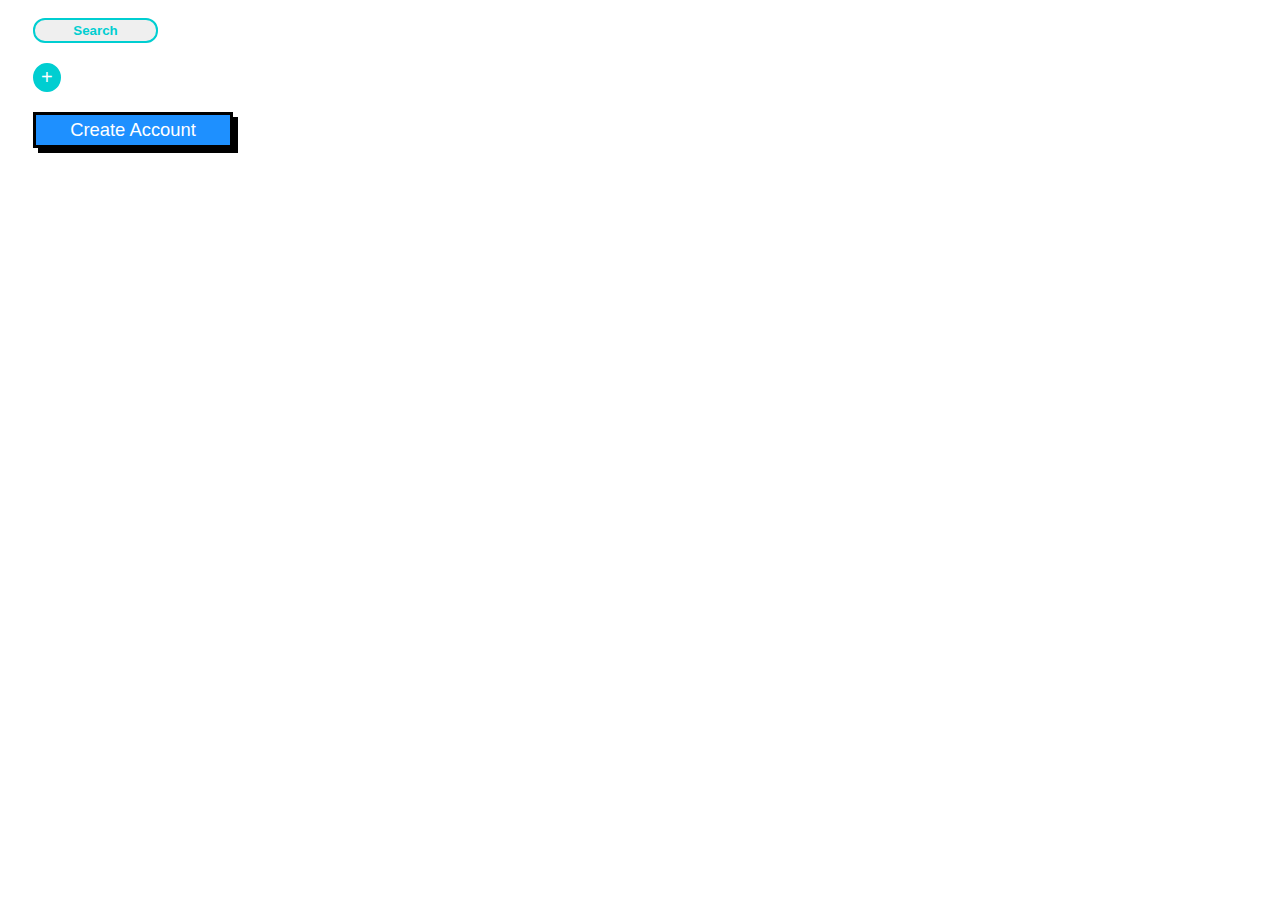
<file: CSS/button-up/index.html>
<!DOCTYPE html>
<html lang="en">
<head>
  <meta charset="UTF-8">
  <meta http-equiv="X-UA-Compatible" content="IE=edge">
  <meta name="viewport" content="width=device-width, initial-scale=1.0">
  <link rel="stylesheet" href="style.css">
  <title>Button Up</title>
</head>
<body>
  <div>
    <button id="search">Search</button>
  </div>

  <div>
    <button id="add">&#43;</button>
  </div>

  <div>
    <button id="account">Create Account</button>
  </div>
</body>
</html>
</file>
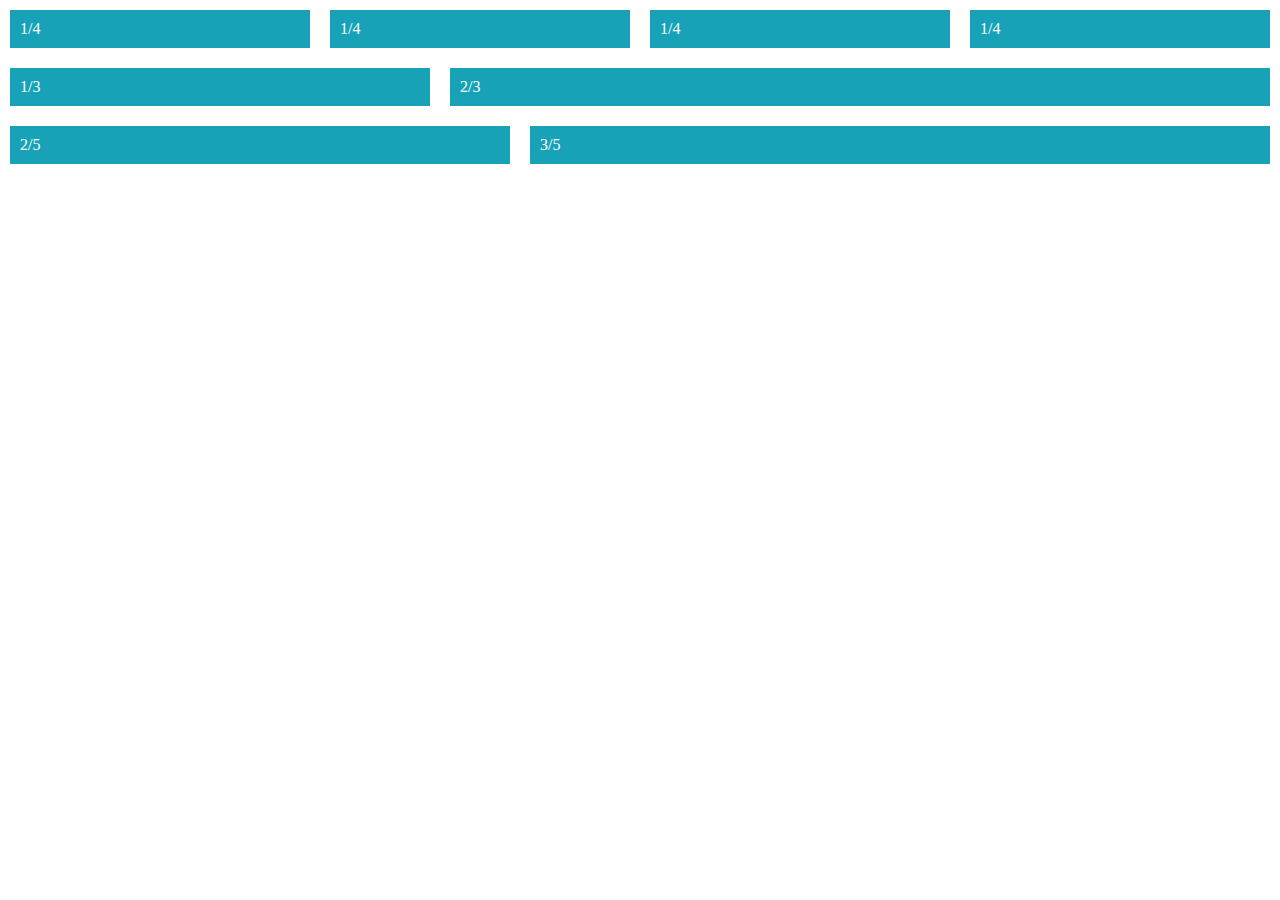
<file: CSS/flex-ible-columns/index.html>
<!DOCTYPE html>
<html lang="en">
<head>
  <meta charset="UTF-8">
  <meta http-equiv="X-UA-Compatible" content="IE=edge">
  <meta name="viewport" content="width=device-width, initial-scale=1.0">
  <title>FLEX-ible Columns</title>
  <link rel="stylesheet" href="style.css">
</head>
<body>
  <div class="row">
    <div class="col">1/4</div>
    <div class="col">1/4</div>
    <div class="col">1/4</div>
    <div class="col">1/4</div>
  </div>

  <div class="row">
    <div class="col">1/3</div>
    <div class="col-2">2/3</div>
  </div>

  <div class="row">
    <div class="col-2">2/5</div>
    <div class="col-3">3/5</div>
  </div>
</body>
</html>
</file>
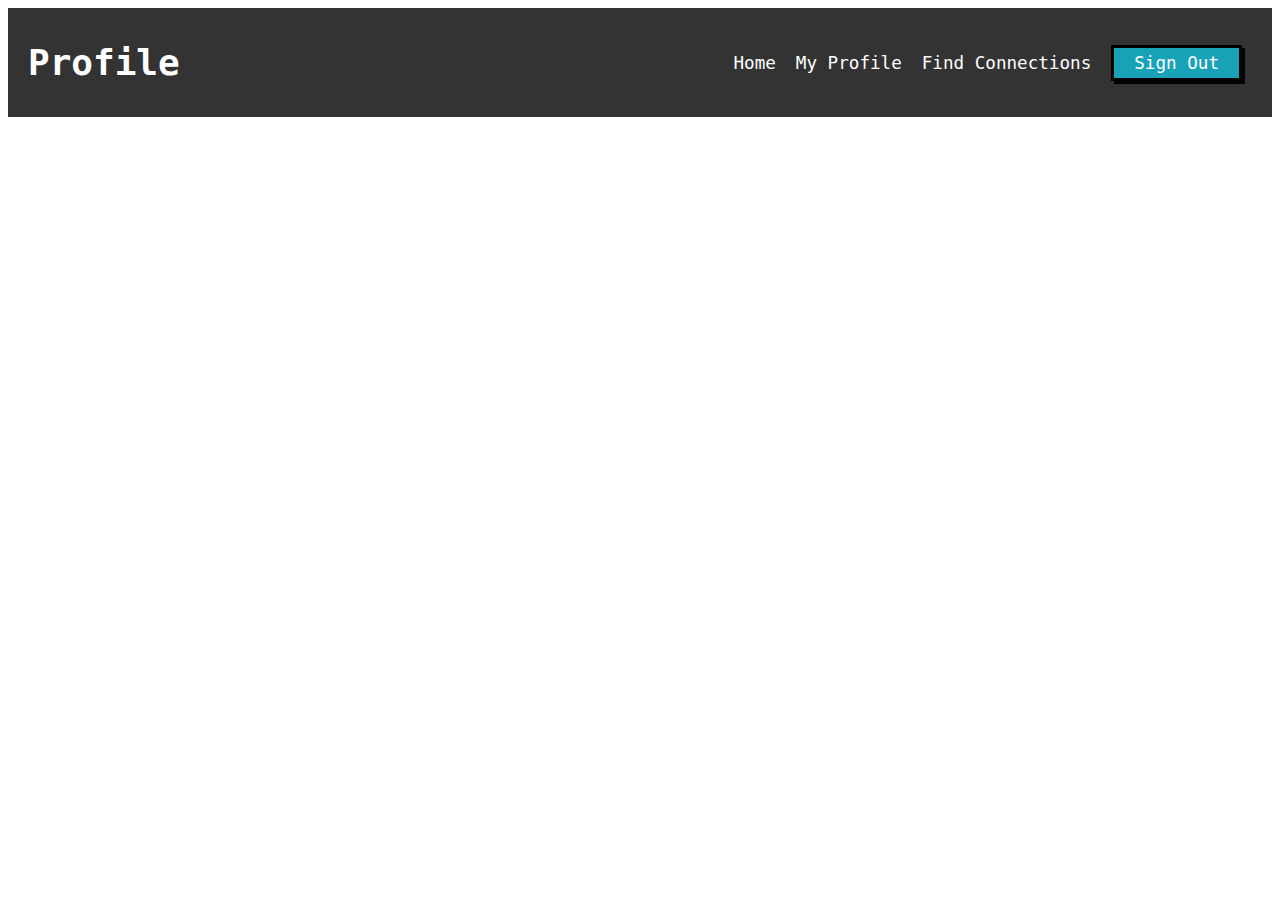
<file: CSS/flex-navbar/index.html>
<!DOCTYPE html>
<html lang="en">
<head>
  <meta charset="UTF-8">
  <meta http-equiv="X-UA-Compatible" content="IE=edge">
  <meta name="viewport" content="width=device-width, initial-scale=1.0">
  <title>Flex Navbar</title>
  <link rel="stylesheet" href="style.css">
</head>
<body>
  <div class="nav">
    <h1 class="nav-title">Profile</h1>
    <ul class="nav-links">
      <li><a href="#">Home</a></li>
    	<li><a href="#" class="active">My Profile</a></li>
    	<li><a href="#">Find Connections</a></li>
      <li><button class="btn">Sign Out</button></li>
    </ul>
  </div>
</body>
</html>
</file>
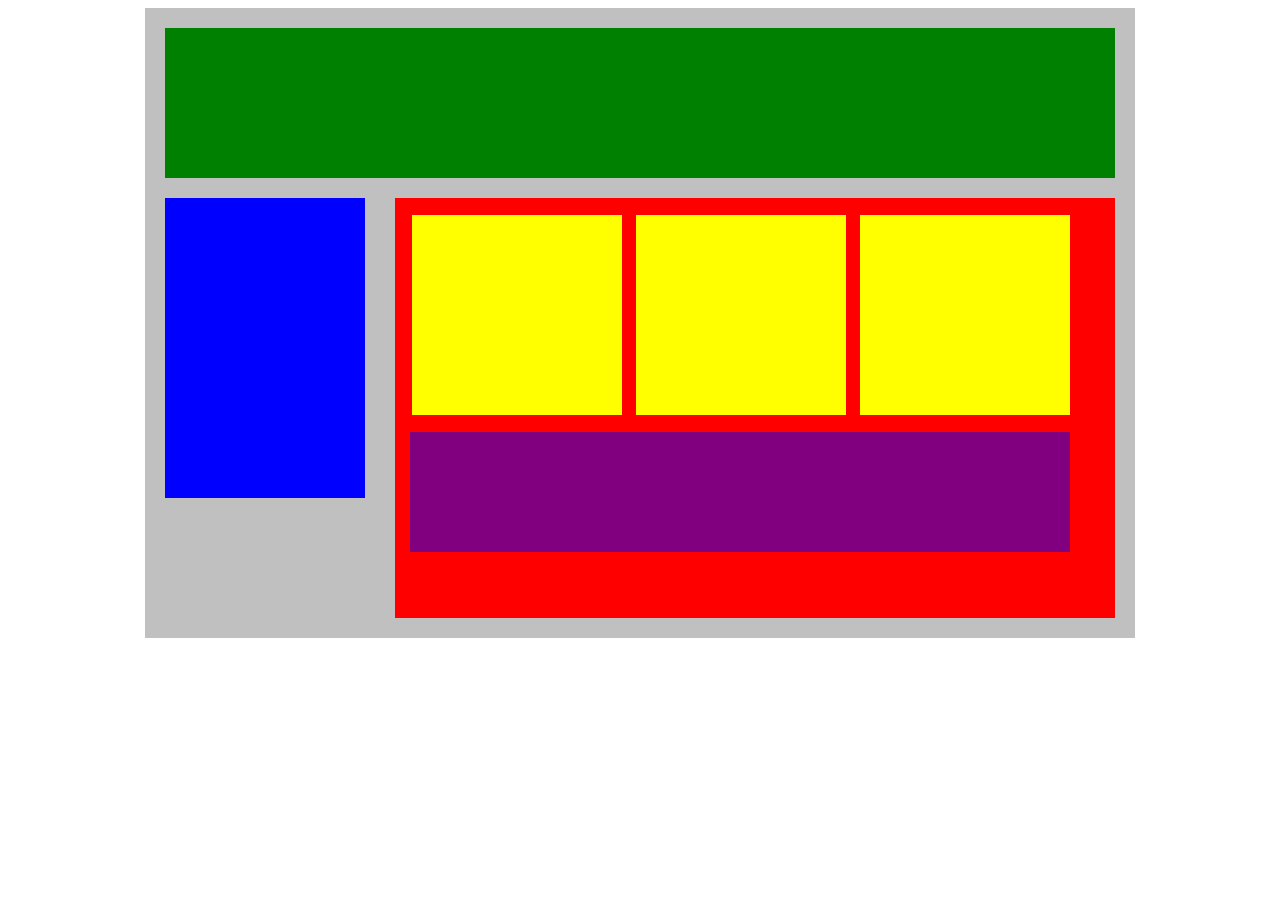
<file: CSS/flex-our-blocks/index.html>
<!DOCTYPE html>
<html lang="en">
<head>
    <title>Position Practice</title>
    <link rel="stylesheet" type="text/css" href="style.css">
</head>
<body>
    <div class="container">
        <div class="top-nav"></div>
        <div class="row">
            <div class="side-nav"></div>
            <div class="main">
                <div class="row">
                    <div class="sub-content"></div>
                    <div class="sub-content"></div>
                    <div class="sub-content"></div>
                </div>
                <div id="advertisement"></div>
            </div>
        </div>
    </div>
</body>
</html>
</file>
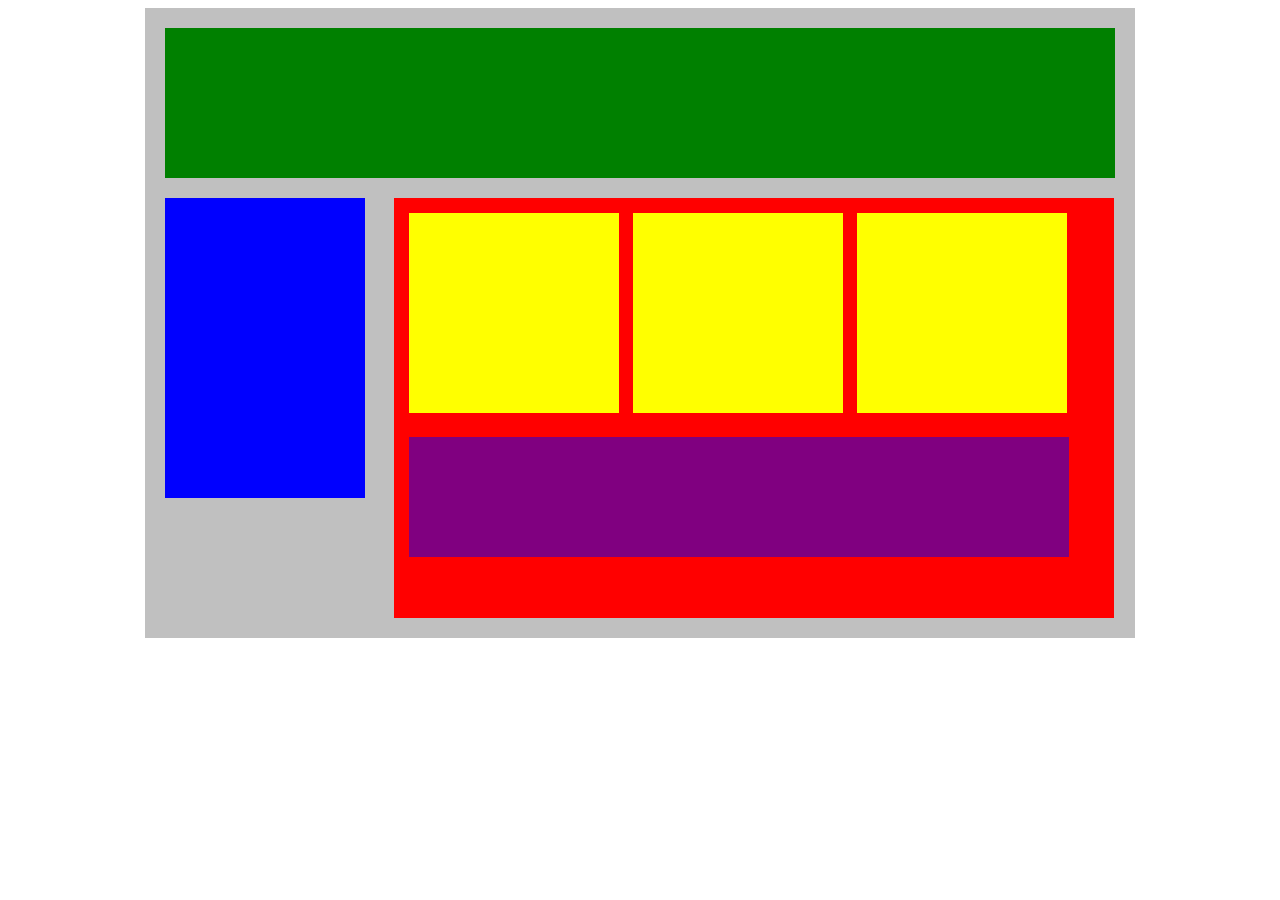
<file: CSS/plotting-our-blocks/index.html>
<!DOCTYPE html>
<html lang="en">
<head>
    <title>Position Practice</title>
    <link rel="stylesheet" type="text/css" href="style.css">
</head>
<body>
    <div class="container">
        <div class="top-nav"></div>
        <div class="side-nav"></div>
        <div class="main">
            <div class="sub-content"></div>
            <div class="sub-content"></div>
            <div class="sub-content"></div>
            <div id="advertisement"></div>
        </div>
    </div>
</body>
</html>
</file>
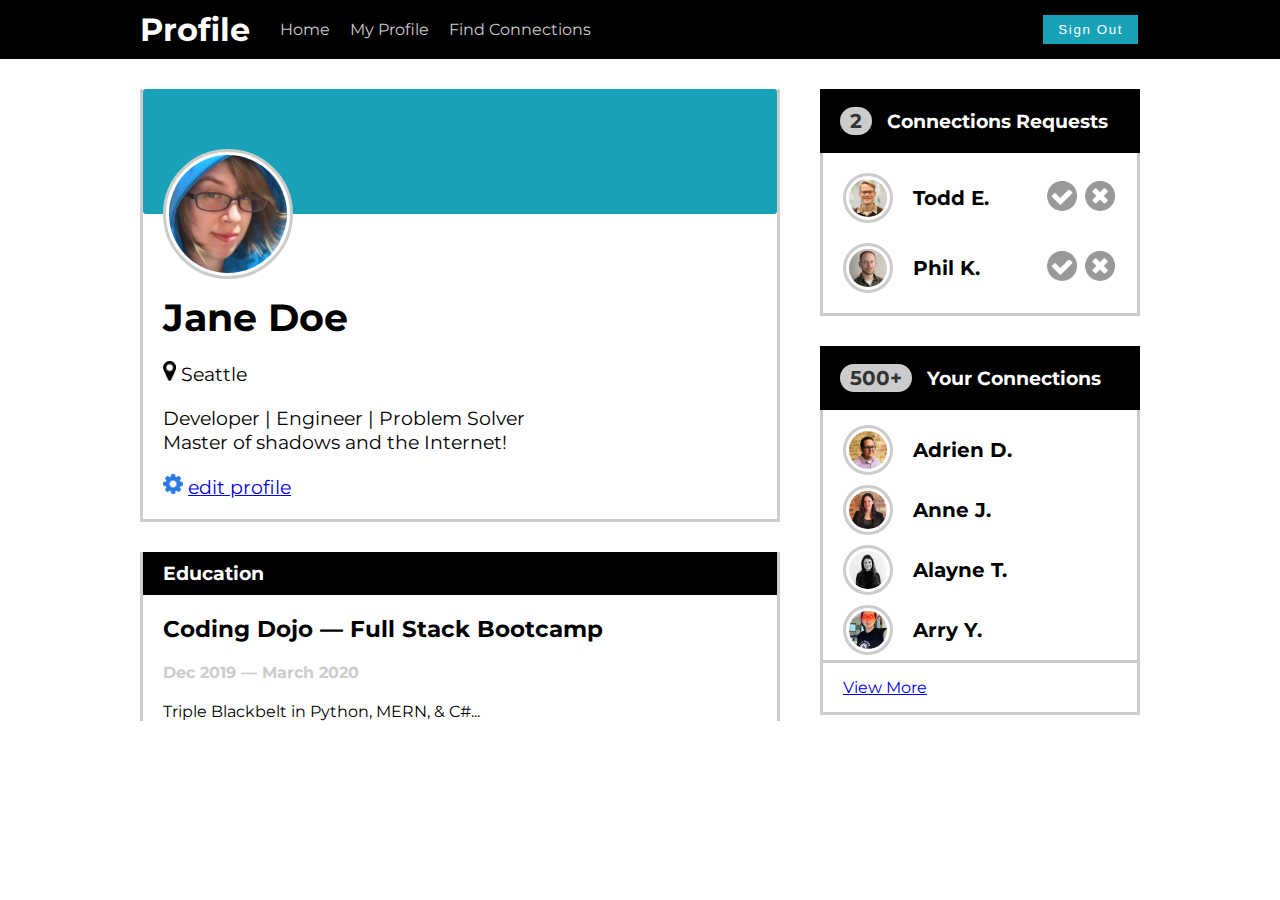
<file: CSS/profile-page/index.html>
<!DOCTYPE html>
<html lang="en">
<head>
  <meta charset="UTF-8">
  <meta name="viewport" content="width=device-width, initial-scale=1.0">
  <title>Profile Page</title>
  <link rel="preconnect" href="https://fonts.googleapis.com">
  <link rel="preconnect" href="https://fonts.gstatic.com" crossorigin>
  <link href="https://fonts.googleapis.com/css2?family=Montserrat&display=swap" rel="stylesheet">
  <link rel="stylesheet" href="style.css">
</head>
<body>
  <nav class="menu">
    <div class="menu-items">
      <div class="links">
        <h2>Profile</h2>
        <ul>
          <li><a href="#">Home</a></li>
          <li><a href="#">My Profile</a></li>
          <li><a href="#">Find Connections</a></li>
        </ul>
      </div>
      <button class="nav-btn">Sign Out</button>
    </div>
  </nav>

  <main class="container">
    <section class="left-column">
      <section class="profile-card">
        <header class="profile-header">
          <img src="images/jane-m.jpg" alt="jane profile" class="img profile-img">
        </header>
        <div class="profile-content">
          <h1 class="profile-name">Jane Doe</h1>
          <img src="images/icons/map-marker.png" alt="map marker" class="icon">
          <span class="location">Seattle</span>
          <div class="profile-description">
            <p>Developer | Engineer | Problem Solver</p>
            <p>Master of shadows and the Internet!</p>
          </div>
          <img src="images/icons/gear.png" alt="gear" class="icon">
          <a href="#" class="edit-profile">edit profile</a>
        </div>
      </section>

      <section class="education">
        <header class="education-header">
          <h3 class="education-title">Education</h3>
        </header>
        <div class="education-details">
          <h2 class="description-header">Coding Dojo — Full Stack Bootcamp</h2>
          <p class="education-date">Dec 2019 — March 2020</p>
          <p class="education-details">Triple Blackbelt in Python, MERN, & C#...</p>
        </div>
      </section>
    </section>

    <aside class="connections">
      <div class="connection-requests">
        <header class="connections-header">
          <h3 class="requests-title"><span class="gray-circle">2</span> Connections Requests</h3>
        </header>
        <div class="connection-items">
          <div class="connection-1">
            <div class="connection-details">
              <img src="images/todd-s.jpg" alt="Todd" class="img img-small">
              <p class="name">Todd E.</p>
            </div>
            <div class="icons">
              <img src="images/icons/accept-circle.png" alt="accept circle" class="icon-small">
              <img src="images/icons/close-circle.png" alt="close circle" class="icon-small">
            </div>
          </div>
          <div class="connection-2">
            <div class="connection-details">
              <img src="images/phil-s.jpg" alt="Phil" class="img img-small">
              <p class="name">Phil K.</p>
            </div>
            <div class="icons">
              <img src="images/icons/accept-circle.png" alt="accept circle" class="icon-small">
              <img src="images/icons/close-circle.png" alt="close circle" class="icon-small">
            </div>
          </div>
        </div>
      </div>
      <div class="your-connections">
        <header class="connections-header">
          <h3 class="requests-title"><span class="gray-circle">500+</span> Your Connections</h3>
        </header>
        <div class="current-connections">
          <div class="details">
            <img src="images/adrien-s.jpg" alt="Adrien" class="img img-small">
            <p class="name">Adrien D.</p>
          </div>
          <div class="details">
            <img src="images/anne-s.jpg" alt="Anne" class="img img-small">
            <p class="name">Anne J.</p>
          </div>
          <div class="details">
            <img src="images/alayne-s.jpg" alt="Alayne" class="img img-small">
            <p class="name">Alayne T.</p>
          </div>
          <div class="details">
            <img src="images/arry-s.jpg" alt="Arry" class="img img-small">
            <p class="name">Arry Y.</p>
          </div>
        </div>
        <div class="view-more">
          <a href="#">View More</a>
        </div>
      </div>
    </aside>
  </main>
</body>
</html>
</file>
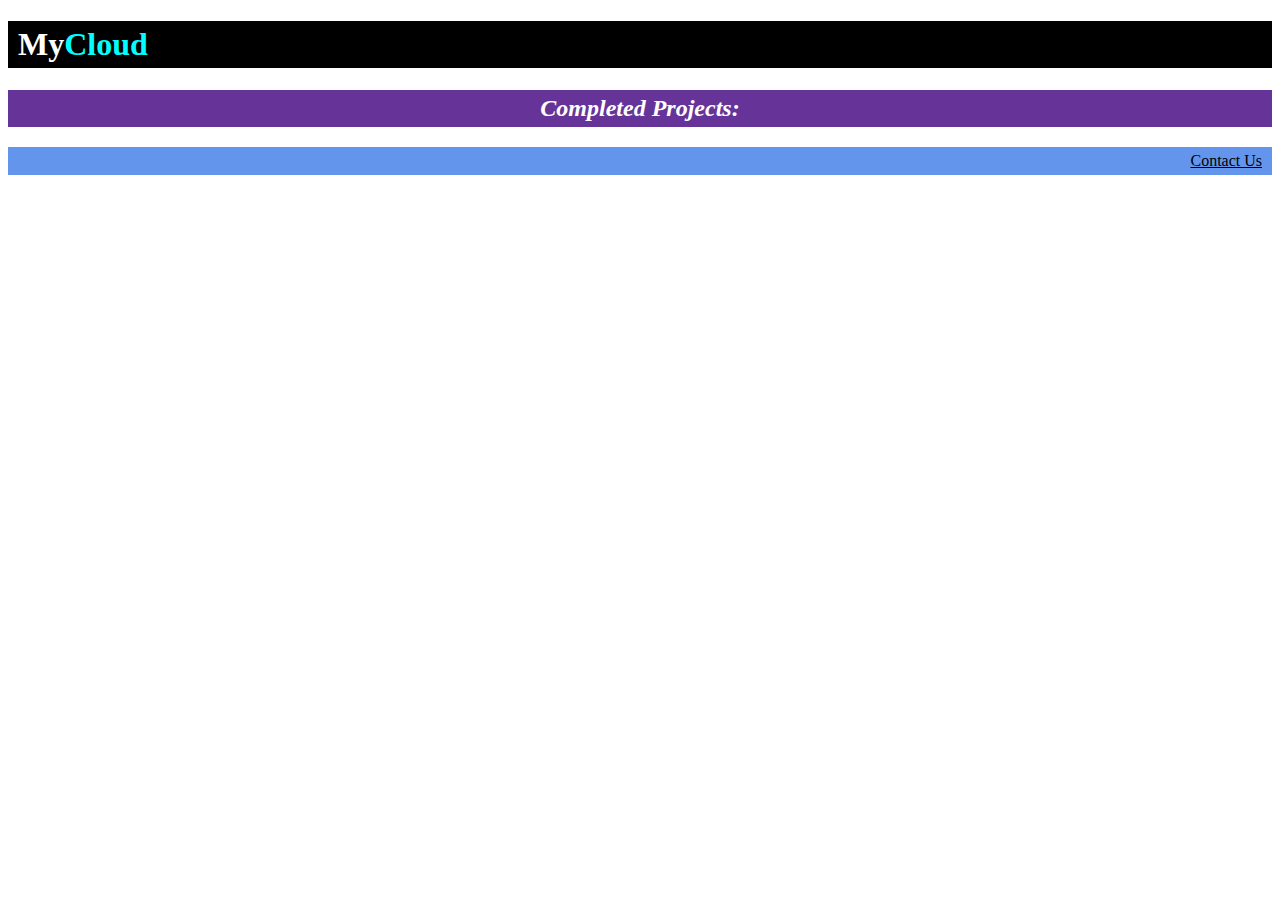
<file: CSS/text-styling/index.html>
<!DOCTYPE html>
<html lang="en">
<head>
  <meta charset="UTF-8">
  <meta http-equiv="X-UA-Compatible" content="IE=edge">
  <meta name="viewport" content="width=device-width, initial-scale=1.0">
  <link rel="stylesheet" href="style.css">
  <title>Text Styling</title>
</head>
<body>
  <h1>My<span class="cyan">Cloud</span></h1>
  <h2>Completed Projects:</h2>
  <p>Contact Us</p>
</body>
</html>
</file>
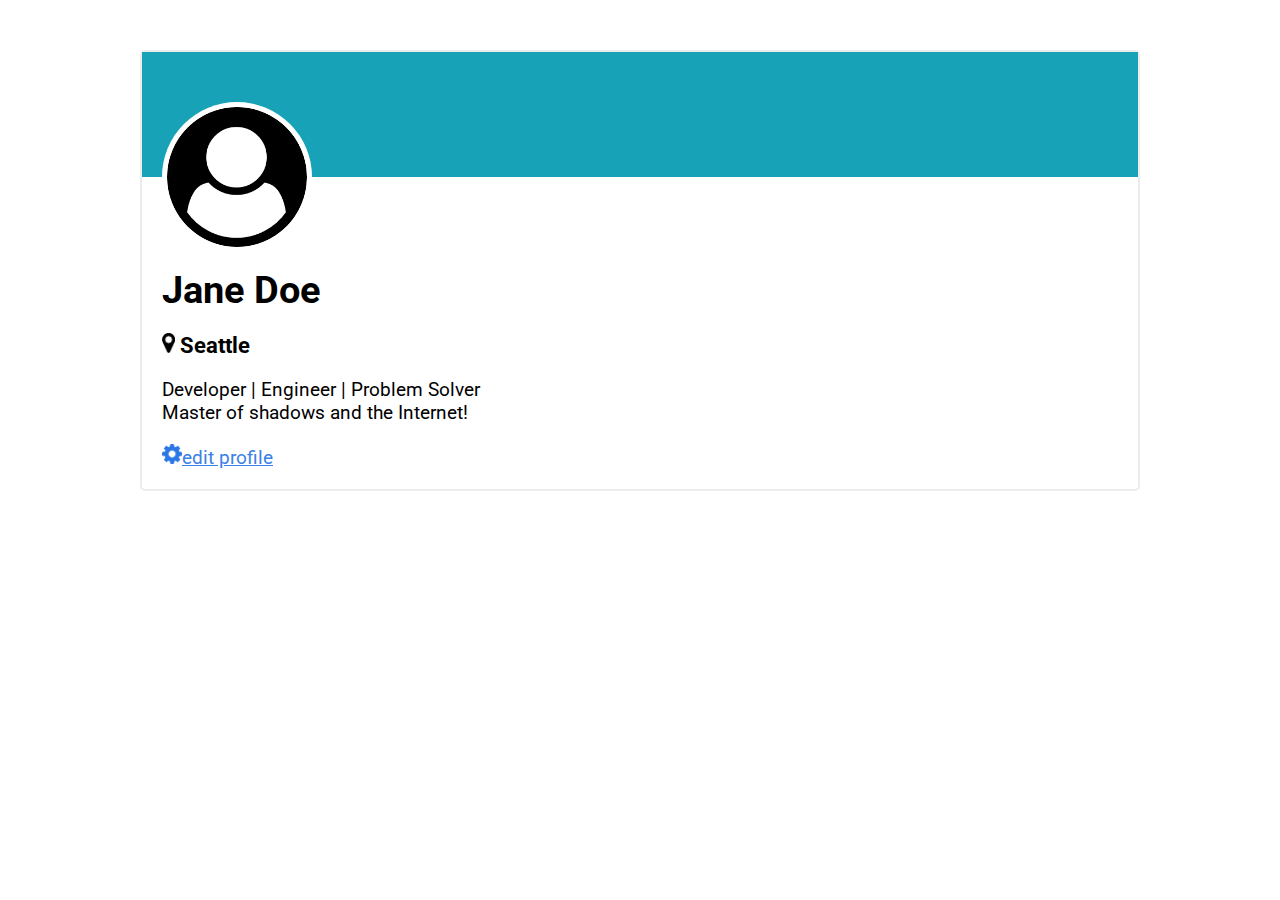
<file: CSS/user-card/index.html>
<!DOCTYPE html>
<html lang="en">
<head>
  <meta charset="UTF-8">
  <meta name="viewport" content="width=device-width, initial-scale=1.0">
  <title>User Card</title>
  <link rel="preconnect" href="https://fonts.googleapis.com">
  <link rel="preconnect" href="https://fonts.gstatic.com" crossorigin>
  <link href="https://fonts.googleapis.com/css2?family=Roboto&display=swap" rel="stylesheet">
  <link rel="stylesheet" href="style.css">
</head>
<body>
  <div class="container">
    <div class="user-card">
      <div class="card-header">
        <img src="icons/user-circle.png" alt="user circle" class="user-circle">
      </div>
      <div class="card-body">
        <h1>Jane Doe</h1>
        <h3><img src="icons/map-marker.png" alt="map marker" class="icon"> Seattle</h3>
        <p>Developer | Engineer | Problem Solver<br>
          Master of shadows and the Internet!
        </p>
        <a href="#"><img src="icons/gear.png" alt="gear" class="icon">edit profile</a>
      </div>
    </div>
  </div>
</body>
</html>
</file>
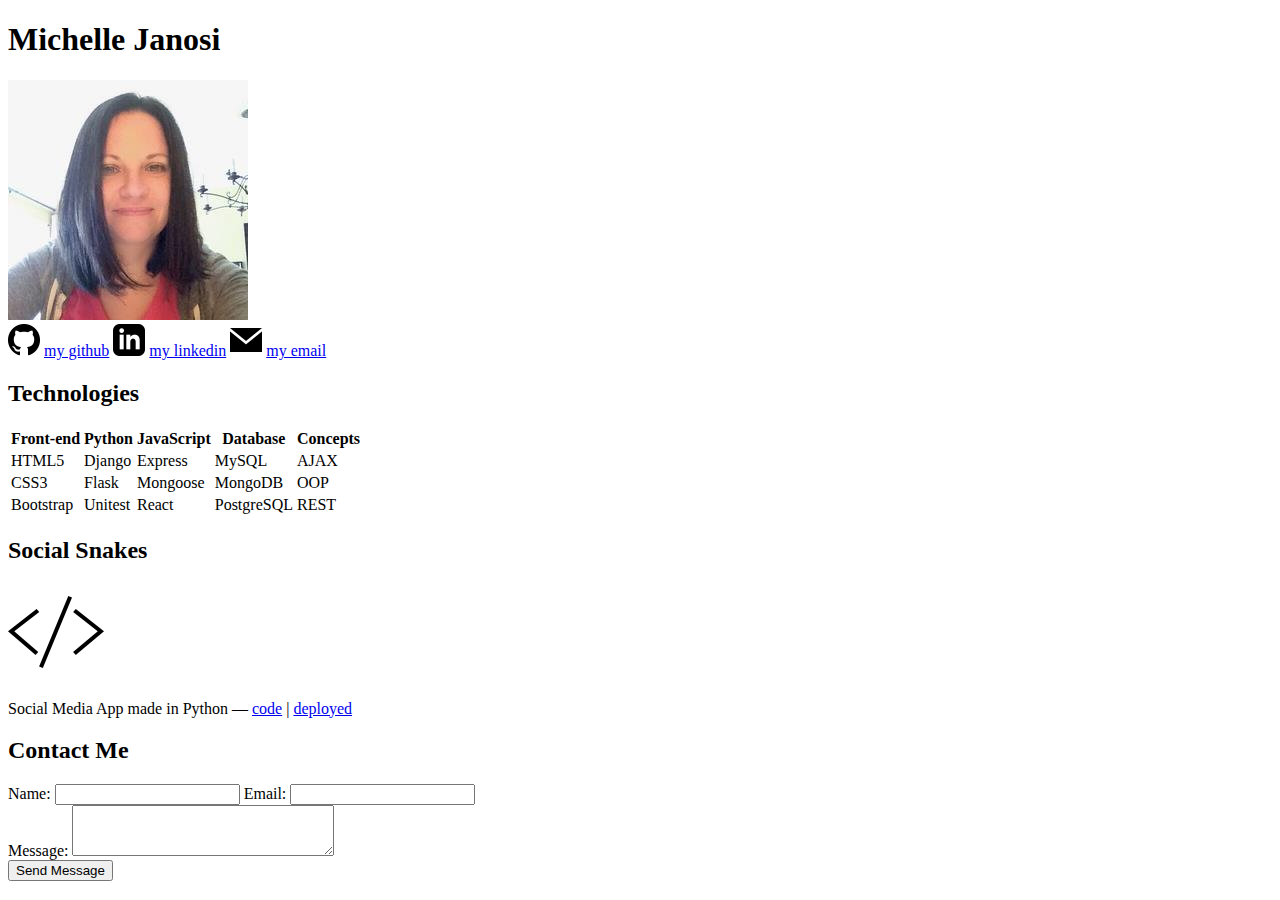
<file: HTML/portfolio/index.html>
<!DOCTYPE html>
<html lang="en">
<head>
  <meta charset="UTF-8">
  <meta http-equiv="X-UA-Compatible" content="IE=edge">
  <meta name="viewport" content="width=device-width, initial-scale=1.0">
  <title>Portfolio</title>
</head>
<body>
  <header>
    <h1>Michelle Janosi</h1>
    <img src="img/profile-pic.jpg" alt="Profile pic">
    <div>
      <img src="img/github-32.png" alt="Github icon">
      <a href="https://github.com/michellejanosi">my github</a>

      <img src="img/linkedin-32.png" alt="Linkedin icon">
      <a href="https://www.linkedin.com/in/michellejanosi/">my linkedin</a>

      <img src="img/email-32.png" alt="Email icon">
      <a href="mailto:michelle.janosi@gmail.com">my email</a>
    </div>
  </header>

  <main>
    <h2>Technologies</h2>
    <table>
      <tr>
        <th>Front-end</th>
        <th>Python</th>
        <th>JavaScript</th>
        <th>Database</th>
        <th>Concepts</th>
      </tr>
      <tr>
        <td>HTML5</td>
        <td>Django</td>
        <td>Express</td>
        <td>MySQL</td>
        <td>AJAX</td>
      </tr>
      <tr>
        <td>CSS3</td>
        <td>Flask</td>
        <td>Mongoose</td>
        <td>MongoDB</td>
        <td>OOP</td>
      </tr>
      <tr>
        <td>Bootstrap</td>
        <td>Unitest</td>
        <td>React</td>
        <td>PostgreSQL</td>
        <td>REST</td>
      </tr>
    </table>

    <h2>Social Snakes</h2>
    <img src="img/code-96.png" alt="social media app icon">
    <p>Social Media App made in Python — <a href="#">code</a> | <a href="#">deployed</a></p>

    <h2>Contact Me</h2>
    <form>
      <div>
        <label for="name">Name:</label>
        <input type="text" name="name" id="name">
        <label for="email">Email:</label>
        <input type="email" name="email" id="email">
      </div>
      <div>
        <label for="message">Message:</label>
        <textarea name="message" id="message" cols="30" rows="3"></textarea>
      </div>
      <input type="submit" value="Send Message">
    </form>
  </main>
</body>
</html>
</file>
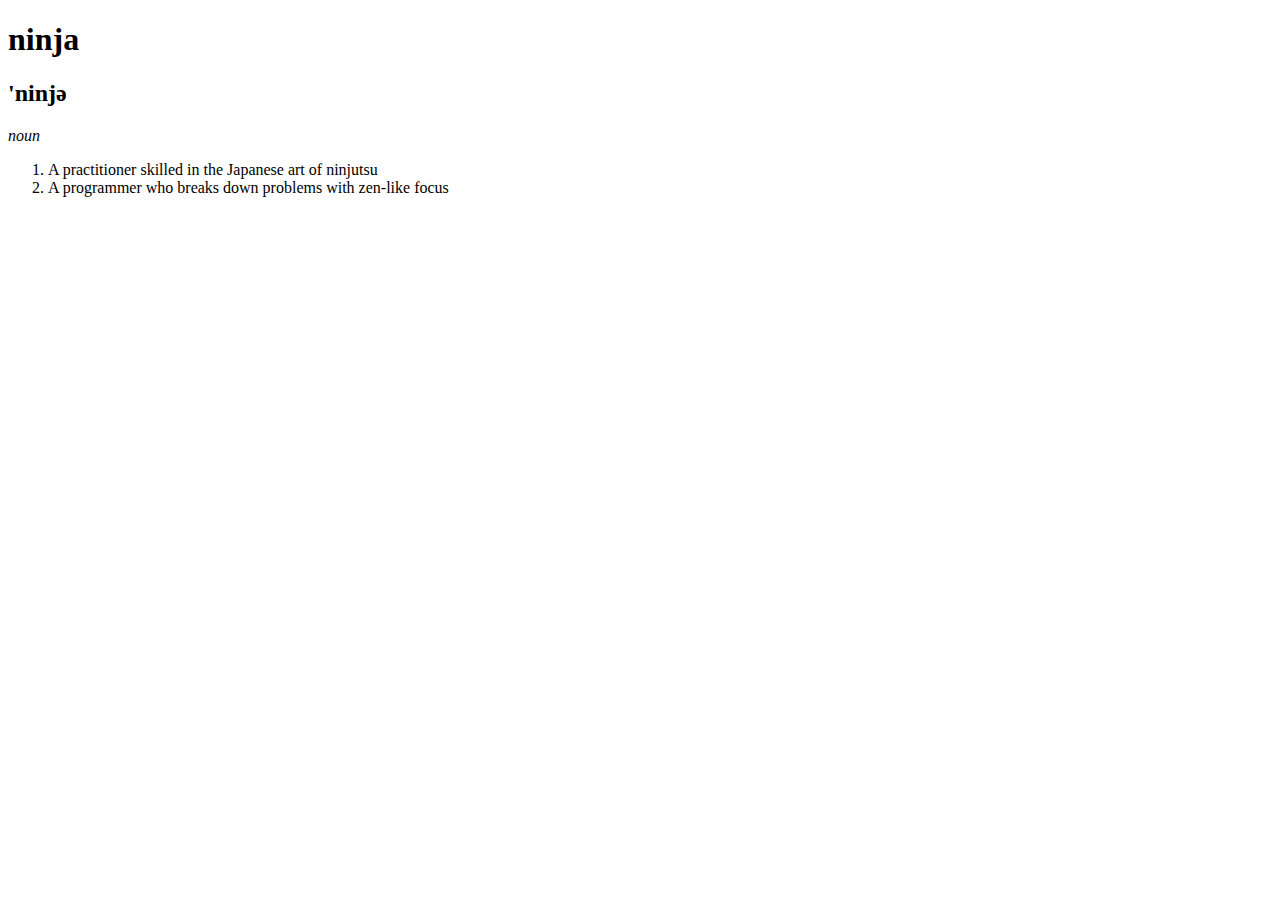
<file: HTML/dictionary-entry.html>
<!DOCTYPE html>
<html lang="en">
<head>
  <meta charset="UTF-8">
  <meta http-equiv="X-UA-Compatible" content="IE=edge">
  <meta name="viewport" content="width=device-width, initial-scale=1.0">
  <title>Dictionary Entry</title>
</head>
<body>
  <h1>ninja</h1>
  <h2>'ninj&#601;</h2>
  <p><em>noun</em></p>
  <ol>
    <li>A practitioner skilled in the Japanese art of ninjutsu</li>
    <li>A programmer who breaks down problems with zen-like focus</li>
  </ol>
</body>
</html>
</file>
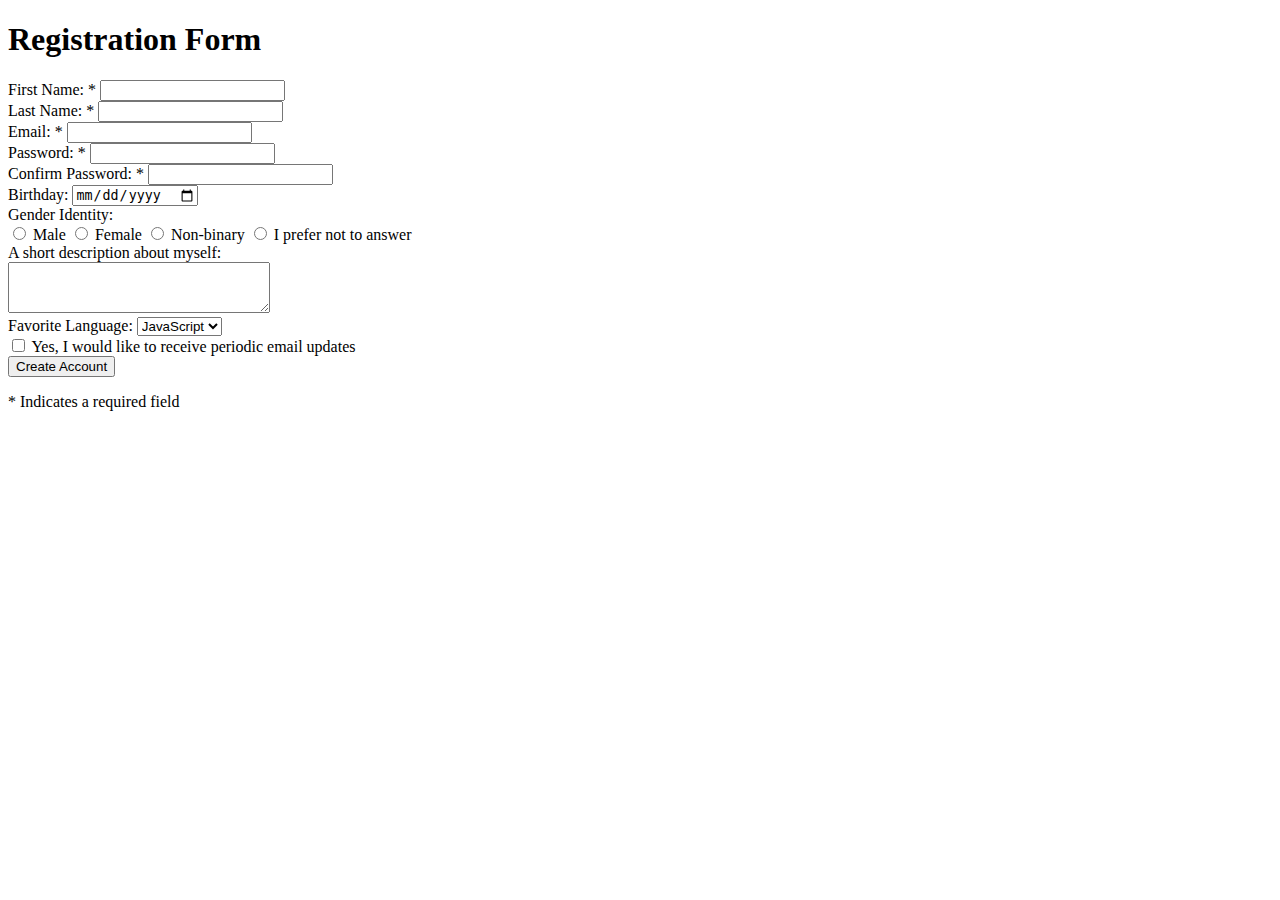
<file: HTML/registration-form.html>
<!DOCTYPE html>
<html lang="en">
<head>
  <meta charset="UTF-8">
  <meta http-equiv="X-UA-Compatible" content="IE=edge">
  <meta name="viewport" content="width=device-width, initial-scale=1.0">
  <title>Registration Form</title>
</head>
<body>
  <h1>Registration Form</h1>
  <div>
    <label for="first-name">First Name: *</label>
    <input type="text" name="first-name" id="first-name">
  </div>

  <div>
    <label for="last-name">Last Name: *</label>
    <input type="text" name="last-name" id="last-name">
  </div>

  <div>
    <label for="email">Email: *</label>
    <input type="email" name="email" id="email">
  </div>

  <div>
    <label for="password">Password: *</label>
    <input type="password" name="password" id="password">
  </div>

  <div>
    <label for="confirm">Confirm Password: *</label>
    <input type="password" name="confirm" id="confirm">
  </div>

  <div>
    <label for="dob">Birthday: </label>
    <input type="date" name="dob" id="dob">
  </div>

  <label for="gender">Gender Identity:</label>
  <div>
    <input type="radio" id="male" name="gender" value="male">
    <label for="male">Male</label>

    <input type="radio" id="female" name="gender" value="female">
    <label for="female">Female</label>

    <input type="radio" id="non-binary" name="gender" value="non-binary">
    <label for="non-binary">Non-binary</label>

    <input type="radio" id="no-answer" name="gender" value="I prefer not to answer">
    <label for="no-answer">I prefer not to answer</label>
  </div>

  <label for="description">A short description about myself:</label>
  <div>
    <textarea name="description" id="description" cols="30" rows="3"></textarea>
  </div>

  <div>
    <label for="language">Favorite Language:</label>
    <select name="language" id="language">
      <option value="JavaScript">JavaScript</option>
      <option value="Python">Python</option>
      <option value="Java">Java</option>
      <option value="Rust">Rust</option>
    </select>
  </div>

  <div>
    <input type="checkbox" name="optin" id="opt-in">
    <label for="opt-in">Yes, I would like to receive periodic email updates</label>
  </div>

  <input type="submit" value="Create Account">
  <p>* Indicates a required field</p>
</body>
</html>
</file>
<file: CSS/button-up/style.css>
#search, #add, #account {
  margin: 10px 25px;
}

#search {
  border: 2px solid #00CED1;
  border-radius: 12px;
  width: 125px;
  padding: 3px 0;
  color: #00CED1;
  font-weight: bold;
}

#add {
  border: 2px solid #00CED1;
  border-radius: 50%;
  background-color: #00CED1;
  color: #fff;
  font-size: 1.25em;
}

#account {
  border: 3px solid #000;
  width: 200px;
  font-size: 1.15em;
  color: #fff;
  background-color: #1E90FF;
  box-shadow: 5px 5px #000;
  padding: 4px 0;
}
</file>
<file: CSS/flex-ible-columns/style.css>
* {
  margin: 0;
  padding: 0;
  box-sizing: border-box;
}

.row {
  display: flex;
}

.col,
.col-2,
.col-3 {
  background-color: #18a2b8;
  color: #fff;
  margin: 10px;
  padding: 10px;
  flex: 1;
}

.col-2 {
  flex: 2;
}

.col-3 {
  flex: 3;
}
</file>
<file: CSS/flex-navbar/style.css>
body {
  font-family: monospace;
}

a {
  color: #fff;
  text-decoration: none;
}

li {
  font-size: 1.1rem;
  padding: 0 10px;
}

.nav,
.nav-links {
  display: flex;
  justify-content: space-between;
}

.nav {
  background-color: #333333;
  padding: 10px 20px;
}

.nav-title {
  color: #fff;
  font-size: 2.25rem;
}

.nav-links {
  align-items: center;
  list-style: none;
}

.btn {
  background-color: #18A2B8;
  border: 3px solid #000;
  box-shadow: 3px 3px #000;
  color: #fff;
  font-family: monospace;
  font-size: 1.1rem;
  padding: 5px 20px;
}
</file>
<file: CSS/flex-our-blocks/style.css>
.container{
    width: 950px;
    background-color: silver;
    margin: 0px auto;
    padding: 20px;
}
.top-nav {
    height: 150px;
    background-color: green;
    margin-bottom: 20px;
}
.side-nav {
    height: 300px;
    width: 200px;
    background-color: blue;
    margin-right: 15px;
}
.main {
    height: 400px;
    width: 700px;
    background-color: red;
    margin-left: 15px;
    padding: 10px;
}
.sub-content {
    height: 200px;
    width: 210px;
    background-color: yellow;
    margin: 7px;
}
#advertisement {
    height: 120px;
    width: 660px;
    background-color: purple;
    margin: 10px 5px;
}
.row {
    display: flex;
}
</file>
<file: CSS/plotting-our-blocks/style.css>
.container{
    width: 950px;
    background-color: silver;
    margin: 0px auto;
    padding: 20px;
}
.top-nav {
    height: 150px;
    background-color: green;
    margin-bottom: 20px;
}
.side-nav {
    height: 300px;
    width: 200px;
    background-color: blue;
    margin-right: 15px;
}
.main {
    height: 400px;
    width: 700px;
    background-color: red;
    padding: 10px;
    margin-left: 10px;
}
.sub-content {
    height: 200px;
    width: 210px;
    background-color: yellow;
    display: inline-block;
    margin: 5px;
}
#advertisement {
    height: 120px;
    width: 660px;
    background-color: purple;
    margin: 15px 5px;
}

.side-nav, .main {
  display: inline-block;
  vertical-align: top;
}
</file>
<file: CSS/profile-page/style.css>
* {
  margin: 0;
  padding: 0;
  box-sizing: border-box;
}

body {
  font-family: 'Montserrat', sans-serif;
}

.img {
  background-color: #fff;
  border: 3px solid #ccc;
  border-radius: 50%;
  padding: 3px;
}

/* Navigation */
.menu {
  background-color: #000;
  color: #fff;
  margin-bottom: 30px;
  padding: 10px 0;
  width: 100%;
}

.menu,
.menu-items,
.links,
ul {
  display: flex;
}

.menu {
  justify-content: center;
}

.menu-items,
.links {
  align-items: center;
}

.menu-items {
  align-items: center;
  justify-content: space-between;
  margin: 0 10px;
  max-width: 1000px;
  width: 100%;
}

.links > h2 {
  font-size: 2rem;
  margin-right: 20px;
}

.links a {
  color: #ccc;
  margin: 0 10px;
  text-decoration: none;
}

.links li {
  list-style-type: none;
}

.nav-btn {
  background-color: #18a2b8;
  border: 2px solid #000;
  color: #fff;
  letter-spacing: .1rem;
  padding: 7px 15px;
}

/* Main content */
.container {
  display: flex;
  margin: 0 auto;
  max-width: 1000px;
  width: 100%;
}

/* Profile Card */
.left-column {
  flex: 2;
}

.left-column {
  margin-right: 20px;
}

.profile-card,
.education,
.current-connections,
.connection-items,
.view-more {
  border: 3px solid #ccc;
  border-top: 0;
}


.profile-card {
  font-size: 1.2rem;
  margin-bottom: 30px;
  padding-bottom: 20px;
}

.profile-header {
  background-color: #18a2b8;
  border-radius: 3px;
  height: 125px;
  margin-bottom: 80px;
}

.profile-img {
  margin-top: 60px;
  margin-left: 20px;
  width: 130px;
}

.profile-content {
  margin-left: 20px;
}

.profile-name {
  margin-bottom: 20px;
}

.profile-description {
  margin: 20px 0;
}

.icon {
    height: 20px;
}

/* Education section */
.education-header {
  background-color: #000;
  color: #fff;
  padding: 10px 20px;
}

.description-header,
.education-details,
.education-date {
  margin: 20px 10px;
}

.education {
  border-bottom: 0;
}

.description-header {
  font-size: 1.45rem;
}

.education-date {
  color: #ccc;
  font-weight: bold;
}

/* Connections Sidebar */
.connections {
  flex: 1;
  margin-left: 20px;
}

.connection-requests {
  margin-bottom: 30px;
}

.connections-header {
  background-color: #000;
  color: #fff;
  padding: 20px;
}

.gray-circle {
  background-color: #ccc;
  color: #333;
  font-size: 20px;
  border-radius: 15px;
  padding: 2px 10px;
  margin-right: 10px;
}

.img-small {
  width: 50px;
}

.icon-small {
  width: 30px;
  margin: 0 2px;
}

.connection-1,
.connection-2,
.connection-details {
  display: flex;
  justify-content: space-between;
  align-items: center;
}

.current-connections,
.details {
  display: flex;
}

.current-connections {
  flex-direction: column;
  padding-top: 10px;
}

.details {
  align-items: center;
  margin: 5px 20px;
}

.connection-1 {
  margin-bottom: 20px;
}

.connection-items {
  padding: 20px;
}

.name {
  font-size: 1.25rem;
  font-weight: bold;
  margin-left: 20px;
}

.view-more {
  padding: 15px 20px;
}
</file>
<file: CSS/text-styling/style.css>
body {
  font-family: "Comic Sans MS", "Comic Sans", cursive;
}

h1 {
  color: #fff;
  background-color: #000;
}

h2 {
  color: #fff;
  background-color: #663399;
  font-style: italic;
  text-align: center;
}

p {
  color: #000;
  background-color: #6495ed;
  text-align: right;
  text-decoration: underline;
}

h1, h2, p {
  padding: 5px 10px;
}

.cyan {
  color: #00ffff;
}
</file>
<file: CSS/user-card/style.css>
* {
  box-sizing: border-box;
  margin: 0;
  padding: 0;
}

body {
  font-family: 'Roboto', sans-serif;
  margin-top: 50px;
}

.container {
  display: flex;
  justify-content: space-between;
  align-items: center;
  margin: 0 auto;
  max-width: 1000px;
  width: 100%
}

.user-card {
  background-color: #fff;
  border: 2px solid #ececec;
  border-radius: 5px;
  font-size: 1.2rem;
  margin-bottom: 20px;
  width: 100%;
}

.card-header {
    background-color: #17a2b8;
    height: 125px;
    margin-bottom: 50px;
}

.card-body {
    padding: 20px;
}

.card-body h1,
.card-body h2,
.card-body h3,
.card-body p {
    margin: 20px 0px;
}

.user-circle {
    border-radius: 50%;
    background-color: #fff;
    height: 150px;
    padding: 5px;
    margin-top: 50px;
    margin-left: 20px;
}

.icon {
    height: 20px;
}

a {
    color: #3a81e6;
}
</file>
